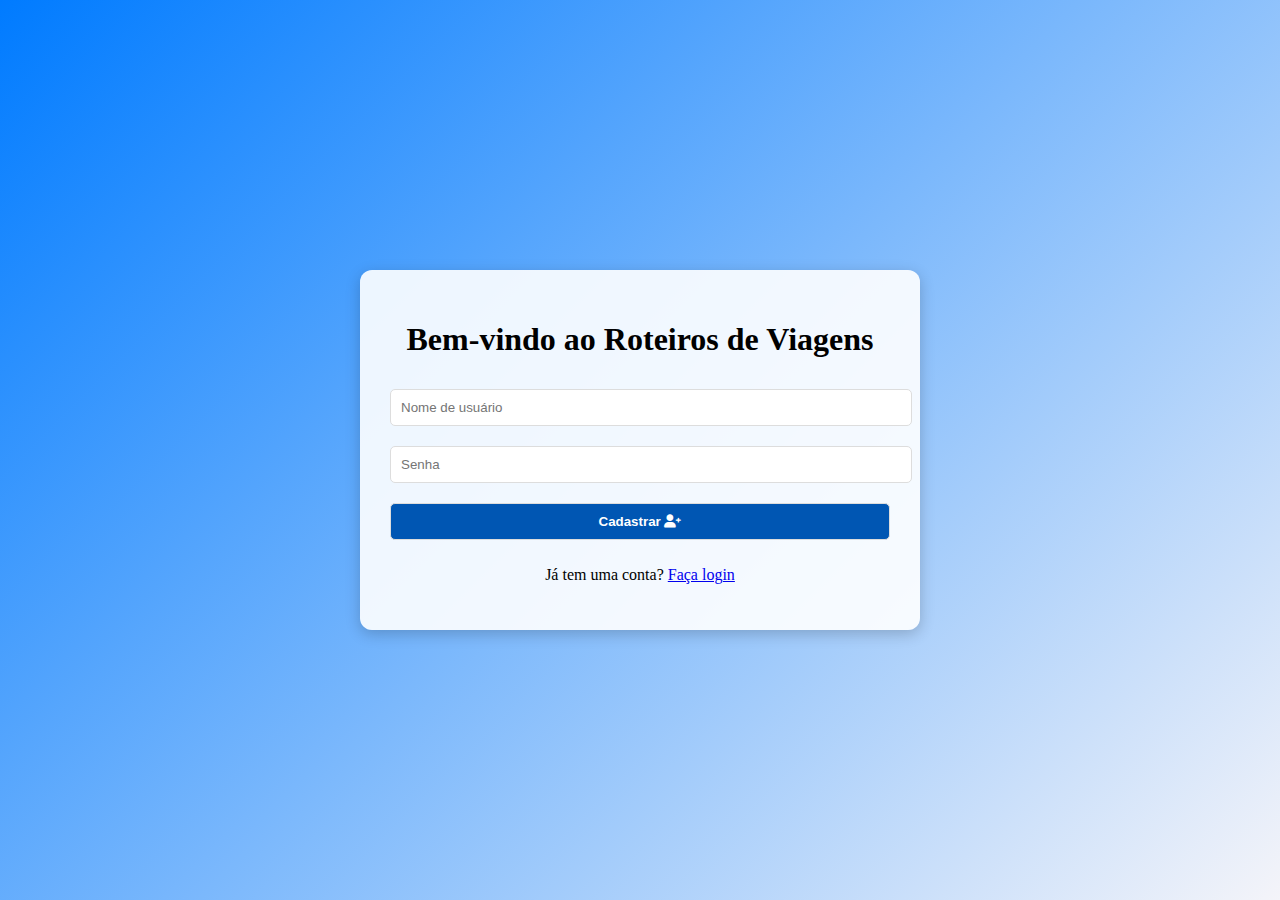
<file: index.html>
<!DOCTYPE html>
<html lang="pt-br">
<head>
    <meta charset="UTF-8">
    <meta name="viewport" content="width=device-width, initial-scale=1.0">
    <title>Cadastro - Travel Planner</title>
    <link rel="icon" href="favicon.ico">
    <link rel="stylesheet" href="styles.css">
    <link rel="stylesheet" href="https://cdnjs.cloudflare.com/ajax/libs/font-awesome/6.0.0-beta3/css/all.min.css">
</head>
<body class="gradient-bg">
    <div class="container centered">
        <h1 class="animated-title">Bem-vindo ao Roteiros de Viagens</h1>
        <form id="signupForm">
            <input type="text" id="username" placeholder="Nome de usuário" required>
            <input type="password" id="password" placeholder="Senha" required>
            <button type="submit" class="btn-animated">Cadastrar <i class="fas fa-user-plus"></i></button>
        </form>
        <p>Já tem uma conta? <a href="login.html">Faça login</a></p>
    </div>
    <script src="auth.js"></script>
</body>
</html>
</file>
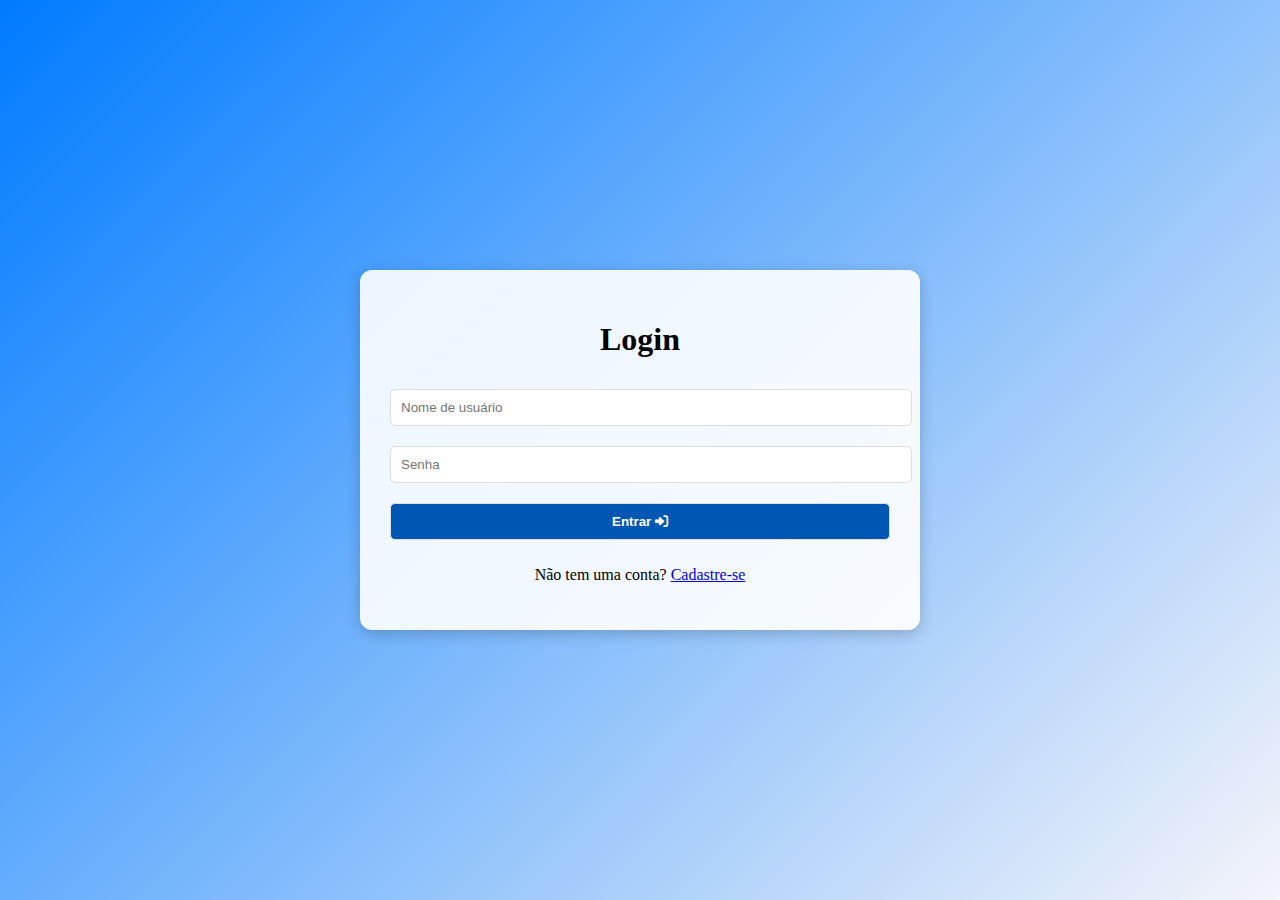
<file: login.html>
<!DOCTYPE html>
<html lang="pt-br">
<head>
    <meta charset="UTF-8">
    <meta name="viewport" content="width=device-width, initial-scale=1.0">
    <title>Login - Travel Planner</title>
    <link rel="icon" href="favicon.ico">
    <link rel="stylesheet" href="styles.css">
    <link rel="stylesheet" href="https://cdnjs.cloudflare.com/ajax/libs/font-awesome/6.0.0-beta3/css/all.min.css">
</head>
<body class="gradient-bg">
    <div class="container centered">
        <h1 class="animated-title">Login</h1>
        <form id="loginForm">
            <input type="text" id="loginUsername" placeholder="Nome de usuário" required>
            <input type="password" id="loginPassword" placeholder="Senha" required>
            <button type="submit" class="btn-animated">Entrar <i class="fas fa-sign-in-alt"></i></button>
        </form>
        <p>Não tem uma conta? <a href="index.html">Cadastre-se</a></p>
    </div>
    <script src="auth.js"></script>
</body>
</html>
</file>
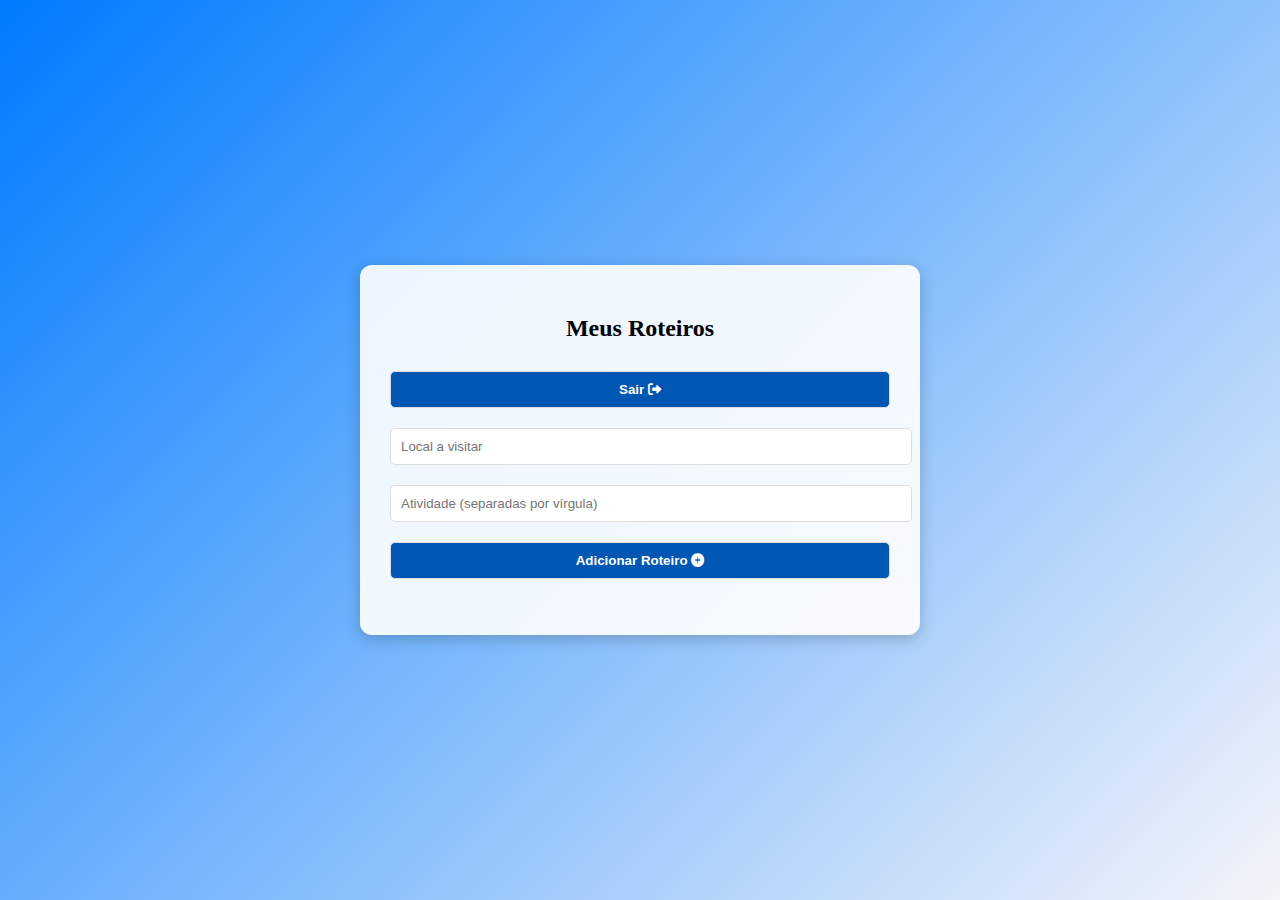
<file: main.html>
<!DOCTYPE html>
<html lang="pt-br">
<head>
    <meta charset="UTF-8">
    <meta name="viewport" content="width=device-width, initial-scale=1.0">
    <title>Roteiros - Travel Planner</title>
    <link rel="icon" href="favicon.ico">
    <link rel="stylesheet" href="styles.css">
    <link rel="stylesheet" href="https://cdnjs.cloudflare.com/ajax/libs/font-awesome/6.0.0-beta3/css/all.min.css">
</head>
<body class="gradient-bg">
    <div class="container centered">
        <div class="navbar animated-navbar">
            <h2>Meus Roteiros</h2>
            <button id="logoutButton" class="btn-animated">Sair <i class="fas fa-sign-out-alt"></i></button>
        </div>
        <div class="form-container">
            <input type="text" id="destination" placeholder="Local a visitar">
            <input type="text" id="activity" placeholder="Atividade (separadas por vírgula)">
            <button id="addPlan" class="btn-animated">Adicionar Roteiro <i class="fas fa-plus-circle"></i></button>
        </div>
        <ul id="plansList" class="list-animated"></ul>
    </div>
    <script src="main.js"></script>
</body>
</html>
</file>
<file: styles.css>
body.gradient-bg {
    background: linear-gradient(135deg, #007bff, #f4f4f9);
    height: 100vh;
    display: flex;
    justify-content: center;
    align-items: center;
    margin: 0;
}

.container {
    width: 90%;
    max-width: 500px;
    background: rgba(255, 255, 255, 0.9);
    padding: 30px;
    border-radius: 12px;
    box-shadow: 0 4px 15px rgba(0, 0, 0, 0.2);
    text-align: center;
}

input, button {
    width: 100%;
    margin: 10px 0;
    padding: 10px;
    border-radius: 5px;
    border: 1px solid #ddd;
    transition: 0.3s;
}

button {
    background-color: #0056b3;
    color: #fff;
    font-weight: bold;
}

button:hover {
    background-color: #003d80;
}

.animated-title {
    animation: fadeInDown 1s ease-in-out;
}

.btn-animated {
    animation: fadeInUp 0.5s ease-in-out;
}

.list-animated li {
    animation: fadeInLeft 0.5s ease-in-out;
}

@keyframes fadeInDown {
    from { opacity: 0; transform: translateY(-50px); }
    to { opacity: 1; transform: translateY(0); }
}

@keyframes fadeInUp {
    from { opacity: 0; transform: translateY(50px); }
    to { opacity: 1; transform: translateY(0); }
}

@keyframes fadeInLeft {
    from { opacity: 0; transform: translateX(-50px); }
    to { opacity: 1; transform: translateX(0); }
}

.list-item {
    background: #ffffff;
    margin: 10px 0;
    padding: 15px;
    border-radius: 8px;
    box-shadow: 0 2px 10px rgba(0, 0, 0, 0.1);
    transition: 0.3s;
}

.list-item h3 {
    margin-bottom: 10px;
}

.activity-list {
    list-style-type: none;
    padding: 0;
}

.activity-list li {
    margin: 5px 0;
    background: #f4f4f9;
    padding: 5px 10px;
    border-radius: 5px;
}

.edit-btn, .delete-btn {
    margin-top: 10px;
    margin-right: 5px;
    background-color: #007bff;
    color: #fff;
    border: none;
    padding: 5px 10px;
    cursor: pointer;
    border-radius: 5px;
    transition: 0.3s;
}

.edit-btn:hover {
    background-color: #0056b3;
}

.delete-btn:hover {
    background-color: #d9534f;
}
</file>
